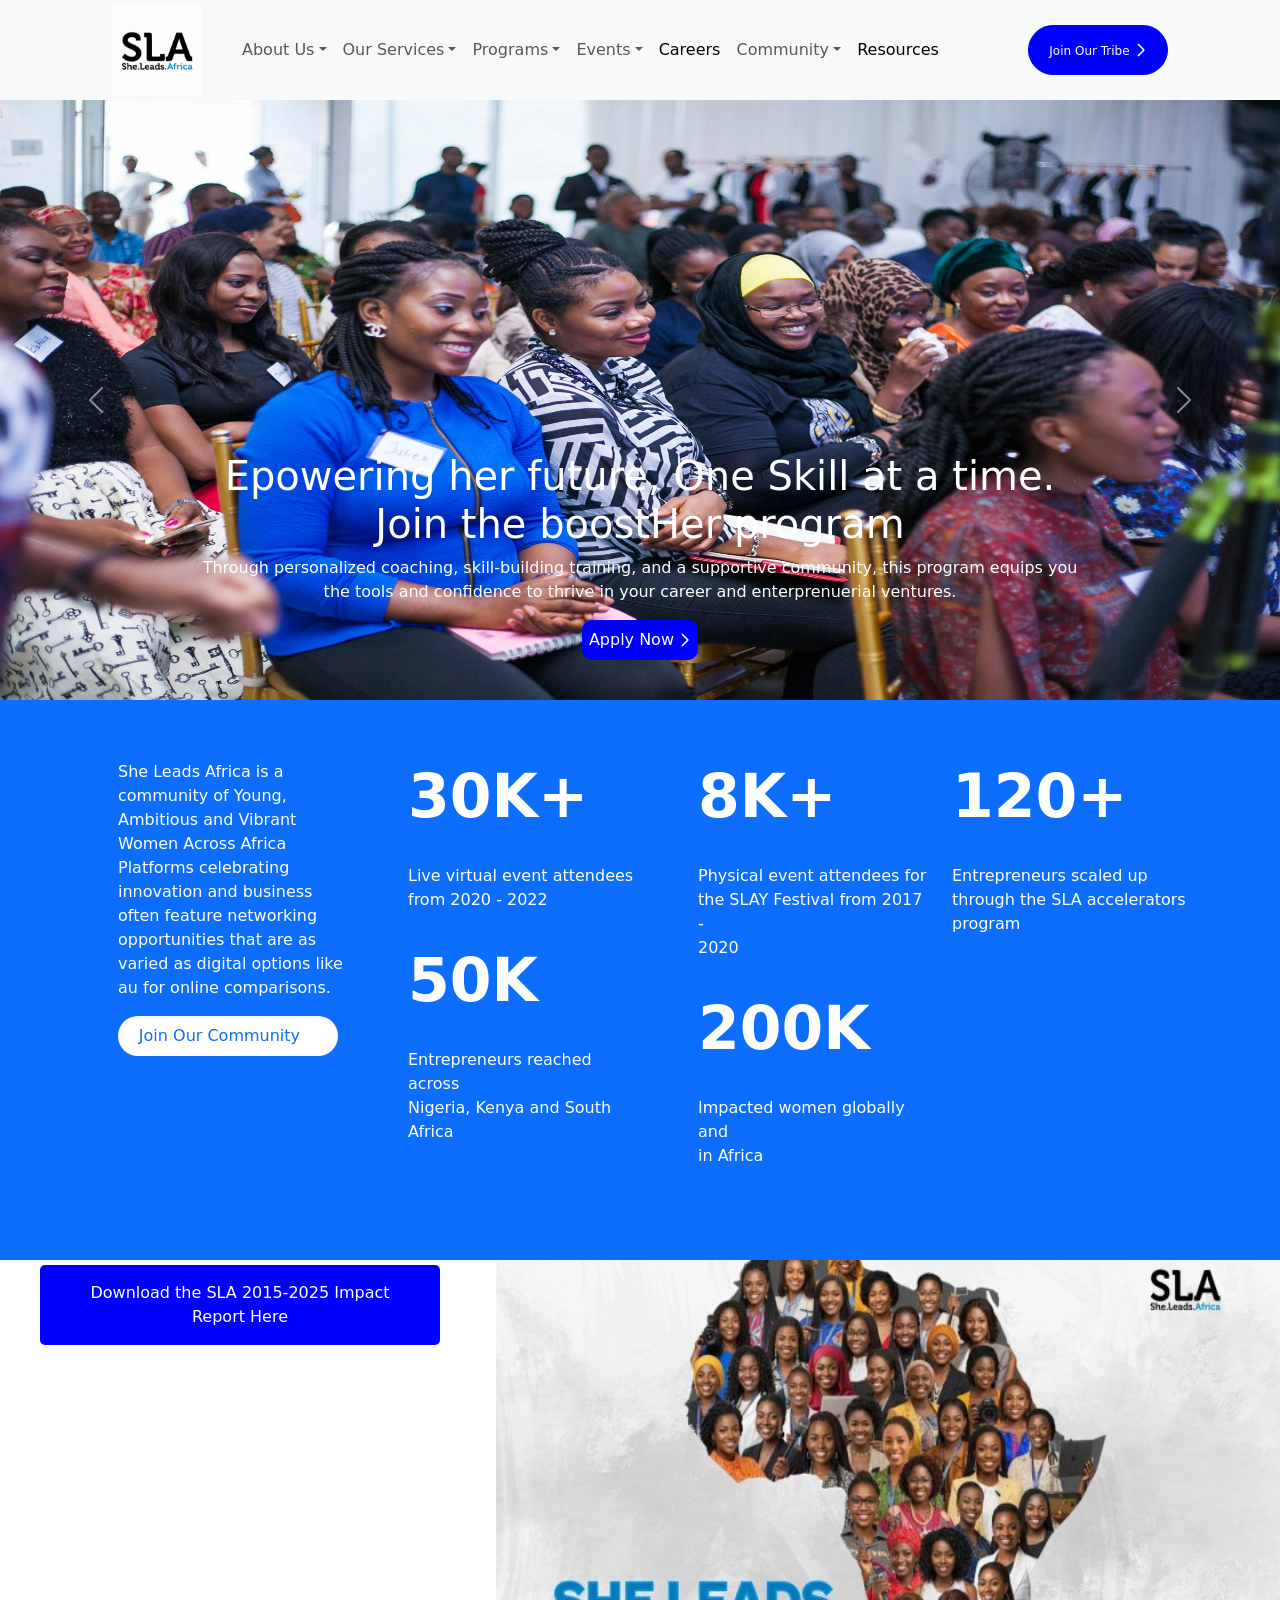
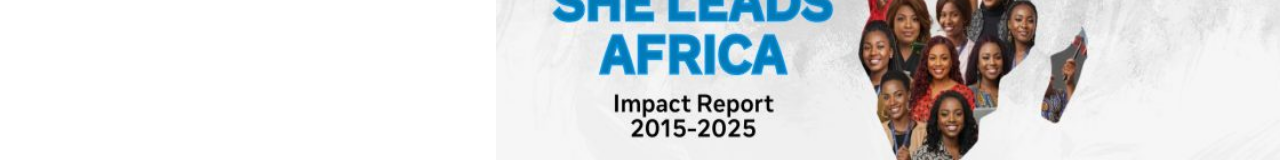
<file: index.html>
<!DOCTYPE html>
<html lang="en">

<head>
    <meta charset="UTF-8">
    <meta name="viewport" content="width=device-width, initial-scale=1.0">
    <title>sheleadsafrica</title>
    <link rel="stylesheet" href="index.css">
    <link href="https://cdn.jsdelivr.net/npm/bootstrap@5.3.8/dist/css/bootstrap.min.css" rel="stylesheet"
        integrity="sha384-sRIl4kxILFvY47J16cr9ZwB07vP4J8+LH7qKQnuqkuIAvNWLzeN8tE5YBujZqJLB" crossorigin="anonymous">
</head>

<body>
    <style>
        .navbar {
            padding: 0px 100px;
        }

        #navbar-nav {
            padding: 0px 0px;

        }

        .navbar {
            text-align: center;
            align-items: center;
        }

        .navbarbtn {
            display: flex;
            justify-content: space-between;
        }

        .navbarbtn button {
            background-color: blue;
            border: 1px solid blue;
            height: 50px;
            width: 140px;
            border-radius: 30px;
        }

        .navbarbtn a {
            text-align: center;
            color: white;
            text-decoration: none;
            font-size: 12px;
        }

        .container-fluid {
            align-items: center;
        }
    </style>





    <!-- navbar -->
    <nav class="navbar navbar-expand-lg bg-body-tertiary">
        <div class="container-fluid">
            <a class="navbar-brand" href="#"> <img width="90px" height="90px" src="./IMAGES/SLA LOGO.png"
                    alt="SLA LOGO"></a>
            <!-- <button class="navbar-toggler" type="button" data-bs-toggle="collapse"
                data-bs-target="#navbarSupportedContent" aria-controls="navbarSupportedContent" aria-expanded="false"
                aria-label="Toggle navigation">
                <span class="navbar-toggler-icon"></span>
            </button> -->
            <div class="collapse navbar-collapse" id="navbarSupportedContent">
                <ul id="navbar-nav" class="navbar-nav me-auto mb-2 mb-lg-0">
                    <li class="about-item dropdown ps-3">
                        <a class="nav-link dropdown-toggle" href="#" role="button" data-bs-toggle="dropdown"
                            aria-expanded="false">
                            About Us</a>
                        <ul class="dropdown-menu">
                            <li><a class="dropdown-item" href="#">Who We Are</a></li>
                            <li><a class="dropdown-item" href="#">Our Journey</a></li>
                        </ul>
                    </li>

                    <li class="ourservice-item dropdown">
                        <a class="nav-link dropdown-toggle" href="#" role="button" data-bs-toggle="dropdown"
                            aria-expanded="false">
                            Our Services</a>
                        <ul class="dropdown-menu">
                            <li><a class="dropdown-item" href="#">Action</a></li>
                            <li><a class="dropdown-item" href="#">Another action</a></li>
                        </ul>
                    </li>

                    <li class="programs-item dropdown">
                        <a class="nav-link dropdown-toggle" href="#" role="button" data-bs-toggle="dropdown"
                            aria-expanded="false">
                            Programs</a>
                        <ul class="dropdown-menu">
                            <li><a class="dropdown-item" href="#">Action</a></li>
                            <li><a class="dropdown-item" href="#">Another action</a></li>
                        </ul>
                    </li>

                    <li class="events-item dropdown">
                        <a class="nav-link dropdown-toggle" href="#" role="button" data-bs-toggle="dropdown"
                            aria-expanded="false">
                            Events</a>
                        <ul class="dropdown-menu">
                            <li><a class="dropdown-item" href="#">Action</a></li>
                            <li><a class="dropdown-item" href="#">Another action</a></li>
                            <li><a class="dropdown-item" href="#">Another action</a></li>
                            <li><a class="dropdown-item" href="#">Another action</a></li>
                            <li><a class="dropdown-item" href="#">Another action</a></li>
                        </ul>
                    </li>

                    <li class="nav-item">
                        <a class="nav-link active" aria-current="page" href="#">Careers</a>
                    </li>

                    <li class="community-item dropdown">
                        <a class="nav-link dropdown-toggle" href="#" role="button" data-bs-toggle="dropdown"
                            aria-expanded="false">
                            Community</a>
                        <ul class="dropdown-menu">
                            <li><a class="dropdown-item" href="#">Action</a></li>
                            <li><a class="dropdown-item" href="#">Another action</a></li>
                        </ul>
                    </li>

                    <li class="resources-item">
                        <a class="nav-link active" aria-current="page" href="#">Resources</a>
                    </li>
                </ul>
                <div class="navbarbtn" role="search">
                    <div class="navbarbtn">
                        <button><a href="">Join Our Tribe</a>
                            <svg xmlns="http://www.w3.org/2000/svg" width="12" height="24" viewBox="0 0 12 24">
                                <defs>
                                    <path id="SVG1pzpbdYY" fill="#fff"
                                        d="m7.588 12.43l-1.061 1.06L.748 7.713a.996.996 0 0 1 0-1.413L6.527.52l1.06 1.06l-5.424 5.425z" />
                                </defs>
                                <use fill-rule="evenodd" href="#SVG1pzpbdYY" transform="rotate(-180 5.02 9.505)" />
                            </svg>
                        </button>
                    </div>
                </div>
            </div>
        </div>
    </nav>

    <!-- carosel section -->
    <div id="carouselExampleCaptions" class="carousel slide">
        <!-- <div class="carousel-indicators">
            <button type="button" data-bs-target="#carouselExampleCaptions" data-bs-slide-to="0" class="active"
                aria-current="true" aria-label="Slide 1"></button>
            <button type="button" data-bs-target="#carouselExampleCaptions" data-bs-slide-to="1"
                aria-label="Slide 2"></button>
            <button type="button" data-bs-target="#carouselExampleCaptions" data-bs-slide-to="2"
                aria-label="Slide 3"></button>
        </div> -->
        <div class="carousel-inner">
            <div class="carousel-item active">
                <img height="600px" src="./IMAGES/background 1.jpg" class="d-block w-100" alt="...">
                <div class="carousel-caption d-none d-md-block">
                    <h1>Epowering her future, One Skill at a time. Join the boostHer program</h1>
                    <p>Through personalized coaching, skill-building training, and a supportive community, this program
                        equips you the tools and confidence to thrive in your career and enterprenuerial ventures.</p>

                    <button id="a-background1"><a href="">Apply Now</a>
                        <svg xmlns="http://www.w3.org/2000/svg" width="12" height="24" viewBox="0 0 12 24">
                            <defs>
                                <path id="SVG1pzpbdYY" fill="#fff"
                                    d="m7.588 12.43l-1.061 1.06L.748 7.713a.996.996 0 0 1 0-1.413L6.527.52l1.06 1.06l-5.424 5.425z" />
                            </defs>
                            <use fill-rule="evenodd" href="#SVG1pzpbdYY" transform="rotate(-180 5.02 9.505)" />
                        </svg>
                    </button>
                </div>
            </div>
            <div class="carousel-item">
                <img height="600px" src="./IMAGES/background 2.jpg" class="d-block w-100" alt="...">
                <div class="carousel-caption d-none d-md-block">
                    <h1>The #1 destination for resource and program catering to smart and ambitious African women</h1>
                    <button id="a-background2"><a href="">See Our Programs</a>
                        <svg xmlns="http://www.w3.org/2000/svg" width="12" height="24" viewBox="0 0 12 24">
                            <defs>
                                <path id="SVG1pzpbdYY" fill="#fff"
                                    d="m7.588 12.43l-1.061 1.06L.748 7.713a.996.996 0 0 1 0-1.413L6.527.52l1.06 1.06l-5.424 5.425z" />
                            </defs>
                            <use fill-rule="evenodd" href="#SVG1pzpbdYY" transform="rotate(-180 5.02 9.505)" />
                        </svg>
                    </button>
                </div>
            </div>
            <div class="carousel-item">
                <img height="600px" src="./IMAGES/background  3.jpg" class="d-block w-100" alt="...">
                <div class="carousel-caption d-none d-md-block">
                    <h1>Spark And Drive The Potential Of African Women. Sign Up For Our Newsletter.</h1>
                    <p>She Leads Africa and has empowerinf newsletter that support you in making your dream a reality!
                        We have plenty of informative resoureces plus plenty of inspiring stories to motivate you on
                        your journey. Sign up now let's start turning your dream into reality together.</p>
                    <button id="a-background3"><a href="">Sign Up</a>
                        <svg xmlns="http://www.w3.org/2000/svg" width="12" height="24" viewBox="0 0 12 24">
                            <defs>
                                <path id="SVG1pzpbdYY" fill="#fff"
                                    d="m7.588 12.43l-1.061 1.06L.748 7.713a.996.996 0 0 1 0-1.413L6.527.52l1.06 1.06l-5.424 5.425z" />
                            </defs>
                            <use fill-rule="evenodd" href="#SVG1pzpbdYY" transform="rotate(-180 5.02 9.505)" />
                        </svg>
                    </button>
                </div>
            </div>

        </div>
        <button class="carousel-control-prev" type="button" data-bs-target="#carouselExampleCaptions"
            data-bs-slide="prev">
            <span class="carousel-control-prev-icon" aria-hidden="true"></span>
            <span class="visually-hidden">Previous</span>
        </button>
        <button class="carousel-control-next" type="button" data-bs-target="#carouselExampleCaptions"
            data-bs-slide="next">
            <span class="carousel-control-next-icon" aria-hidden="true"></span>
            <span class="visually-hidden">Next</span>
        </button>
    </div>

    <!-- GRID WITH ITS RESPONSIVENESS IN BOOTSTRAP -->
    <div class="container-fluid">
        <div id="firstgrid" class="row  bg-primary">
            <div id="first-col" class="col-3 ps-5">
                <p class="text-white">She Leads Africa is a community of Young, Ambitious and Vibrant Women Across
                    Africa Platforms celebrating innovation and business often feature networking opportunities that are
                    as varied as digital options like au for online comparisons.</p>
                <button id="gridbutton" class="btn text-primary">Join Our Community <svg
                        xmlns="http://www.w3.org/2000/svg" width="12" height="24" viewBox="0 0 12 24">
                        <defs>
                            <path id="SVG1pzpbdYY" fill="#fff"
                                d="m7.588 12.43l-1.061 1.06L.748 7.713a.996.996 0 0 1 0-1.413L6.527.52l1.06 1.06l-5.424 5.425z" />
                        </defs>
                        <use fill-rule="evenodd" href="#SVG1pzpbdYY" transform="rotate(-180 5.02 9.505)" />
                    </svg></button>
            </div>
            <div class="col-3 ps-5">
                <h1 id="gridheading" class="30k text-white pb-4"> 30K+</h1>
                <p class="30kpara text-white pb-3">Live virtual event attendees <br> from 2020 - 2022</p>
                <h1 id="gridheading" class="50k text-white pb-4">50K</h1>
                <p class="50kpara text-white pb-3">Entrepreneurs reached across <br> Nigeria, Kenya and South <br>
                    Africa</p>
            </div>
            <div class="col-3 ps-5">
                <h1 id="gridheading" class="8k text-white pb-4"> 8K+</h1>
                <P class="8kpara text-white pb-3">Physical event attendees for <br> the SLAY Festival from 2017 -<br>
                    2020</P>
                <h1 id="gridheading" class="200k text-white pb-4">200K</h1>
                <p class="200kkpara text-white pb-3">Impacted women globally and <br> in Africa</p>
            </div>
            <div class="col-3 ps-(-5)">
                <h1 id="gridheading" class="120+ text-white pb-4"> 120+</h1>
                <p class="120para text-white">Entrepreneurs scaled up<br> through the SLA accelerators<br> program</p>
            </div>
        </div>
    </div>

    <!-- flex -->
    

    <div class="d-flex">
        <div class="flex-shrink-0">
            <button id="download"> <a href="">Download the SLA 2015-2025 Impact <br> Report Here</a></button>
        </div>
        <div class="flex-grow-1 ms-3">
            <img height="500px" width="800px" src="./IMAGES/sheleadsafrica map.jpg" alt="">
        </div>
    </div>







    <script src="https://cdn.jsdelivr.net/npm/bootstrap@5.3.8/dist/js/bootstrap.bundle.min.js"
        integrity="sha384-FKyoEForCGlyvwx9Hj09JcYn3nv7wiPVlz7YYwJrWVcXK/BmnVDxM+D2scQbITxI"
        crossorigin="anonymous"></script>
</body>

</html>
</file>
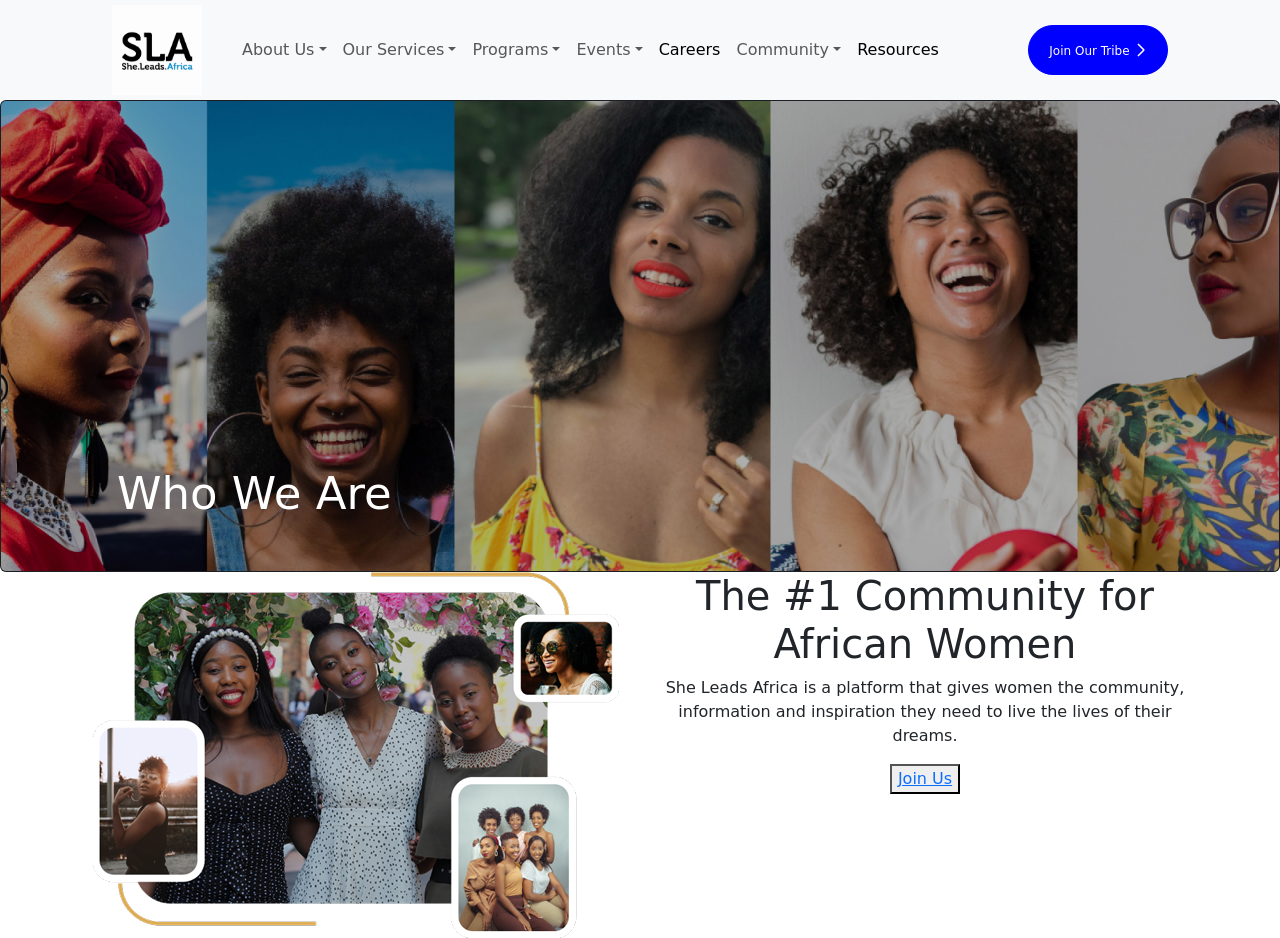
<file: aboutus.html>
<!DOCTYPE html>
<html lang="en">

<head>
    <meta charset="UTF-8">
    <meta name="viewport" content="width=device-width, initial-scale=1.0">
    <title>about us</title>
    <link rel="stylesheet" href="index.css">
    <link href="https://cdn.jsdelivr.net/npm/bootstrap@5.3.8/dist/css/bootstrap.min.css" rel="stylesheet"
        integrity="sha384-sRIl4kxILFvY47J16cr9ZwB07vP4J8+LH7qKQnuqkuIAvNWLzeN8tE5YBujZqJLB" crossorigin="anonymous">
</head>

<body>

    <style>
        .navbar {
            padding: 0px 100px;
        }

        #navbar-nav {
            padding: 0px 0px;

        }

        .navbar {
            text-align: center;
            align-items: center;
        }

        .navbarbtn {
            display: flex;
            justify-content: space-between;
        }

        .navbarbtn button {
            background-color: blue;
            border: 1px solid blue;
            height: 50px;
            width: 140px;
            border-radius: 30px;
        }

        .navbarbtn a {
            text-align: center;
            color: white;
            text-decoration: none;
            font-size: 12px;
        }

        .container-fluid {
            align-items: center;
        }

    </style>


    <!-- navbar -->
    <nav class="navbar navbar-expand-lg bg-body-tertiary">
        <div class="container-fluid">
            <a class="navbar-brand" href="#"> <img width="90px" height="90px" src="./IMAGES/SLA LOGO.png"
                    alt="SLA LOGO"></a>
            <!-- <button class="navbar-toggler" type="button" data-bs-toggle="collapse"
                data-bs-target="#navbarSupportedContent" aria-controls="navbarSupportedContent" aria-expanded="false"
                aria-label="Toggle navigation">
                <span class="navbar-toggler-icon"></span>
            </button> -->
            <div class="collapse navbar-collapse" id="navbarSupportedContent">
                <ul id="navbar-nav" class="navbar-nav me-auto mb-2 mb-lg-0">
                    <li class="about-item dropdown ps-3">
                        <a class="nav-link dropdown-toggle" href="#" role="button" data-bs-toggle="dropdown"
                            aria-expanded="false">
                            About Us</a>
                        <ul class="dropdown-menu">
                            <li><a class="dropdown-item" href="#">Who We Are</a></li>
                            <li><a class="dropdown-item" href="#">Our Journey</a></li>
                        </ul>
                    </li>

                    <li class="ourservice-item dropdown">
                        <a class="nav-link dropdown-toggle" href="#" role="button" data-bs-toggle="dropdown"
                            aria-expanded="false">
                            Our Services</a>
                        <ul class="dropdown-menu">
                            <li><a class="dropdown-item" href="#">Action</a></li>
                            <li><a class="dropdown-item" href="#">Another action</a></li>
                        </ul>
                    </li>

                    <li class="programs-item dropdown">
                        <a class="nav-link dropdown-toggle" href="#" role="button" data-bs-toggle="dropdown"
                            aria-expanded="false">
                            Programs</a>
                        <ul class="dropdown-menu">
                            <li><a class="dropdown-item" href="#">Action</a></li>
                            <li><a class="dropdown-item" href="#">Another action</a></li>
                        </ul>
                    </li>

                    <li class="events-item dropdown">
                        <a class="nav-link dropdown-toggle" href="#" role="button" data-bs-toggle="dropdown"
                            aria-expanded="false">
                            Events</a>
                        <ul class="dropdown-menu">
                            <li><a class="dropdown-item" href="#">Action</a></li>
                            <li><a class="dropdown-item" href="#">Another action</a></li>
                            <li><a class="dropdown-item" href="#">Another action</a></li>
                            <li><a class="dropdown-item" href="#">Another action</a></li>
                            <li><a class="dropdown-item" href="#">Another action</a></li>
                        </ul>
                    </li>

                    <li class="nav-item">
                        <a class="nav-link active" aria-current="page" href="#">Careers</a>
                    </li>

                    <li class="community-item dropdown">
                        <a class="nav-link dropdown-toggle" href="#" role="button" data-bs-toggle="dropdown"
                            aria-expanded="false">
                            Community</a>
                        <ul class="dropdown-menu">
                            <li><a class="dropdown-item" href="#">Action</a></li>
                            <li><a class="dropdown-item" href="#">Another action</a></li>
                        </ul>
                    </li>

                    <li class="resources-item">
                        <a class="nav-link active" aria-current="page" href="#">Resources</a>
                    </li>
                </ul>
                <div class="navbarbtn" role="search">
                    <div class="navbarbtn">
                        <button><a href="">Join Our Tribe</a>
                            <svg xmlns="http://www.w3.org/2000/svg" width="12" height="24" viewBox="0 0 12 24">
                                <defs>
                                    <path id="SVG1pzpbdYY" fill="#fff"
                                        d="m7.588 12.43l-1.061 1.06L.748 7.713a.996.996 0 0 1 0-1.413L6.527.52l1.06 1.06l-5.424 5.425z" />
                                </defs>
                                <use fill-rule="evenodd" href="#SVG1pzpbdYY" transform="rotate(-180 5.02 9.505)" />
                            </svg>
                        </button>
                    </div>
                </div>
            </div>
        </div>
    </nav>

    <!-- hero section 1 -->
    <div class="card text-bg-dark height-100%">
        <img src="./IMAGES/image 1.jpg" class="card-img" alt="...">
        <div class="card-img-overlay">
            <h5 class="card-title">Who We Are</h5>
        </div>
    </div>
    <!-- hero section 2 -->
    <div class="container text-center">
        <div class="row">
            <div class="col">
                <img src="./IMAGES/image 2.png" alt="">
            </div>
            <div class="col">
                <h1>The #1 Community for African Women</h1>
                <p>She Leads Africa is a platform that gives women the community, information and inspiration they need to live the lives of their dreams.</p>
                <button><a href="">Join Us</a></button>
            </div>
        </div>
    </div>



</body>

</html>
</file>
<file: index.css>
.thank {
    display: inline-flex;

}

#a-background1 {
    background-color: blue;
    color: white;
    border: solid 1px blue;
    border-radius: 10px;
    text-decoration: none;
    height: 40px;
    width: 100pz;
}

#a-background1 a {
    color: white;
    text-decoration: none;
}

#a-background2 {
    background-color: blue;
    color: white;
    border: solid 1px blue;
    border-radius: 10px;
    text-decoration: none;
    height: 40px;
    width: 100pz;
}

#a-background2 a {
    color: white;
    text-decoration: none;
}

#a-background3 {
    background-color: blue;
    color: white;
    border: solid 1px blue;
    border-radius: 10px;
    text-decoration: none;
    height: 40px;
    width: 100pz;
}

#a-background3 a {
    color: white;
    text-decoration: none;
}

/* grid */

#firstgrid {
    padding: 60px 50px 60px 70px;
}

#gridbutton {
    width: 220px;
    height: 40px;
    border-radius: 50px;
    color: white;
    background-color: white;
}

#gridheading {
    font-size: 60px;
    font-weight: 700;
}

/* flex */

#download {
    background-color: blue;
    color: white;
    margin: 5px 40px;
    border: solid 0px blue;
    border-radius: 5px;
    width: 400px;
    height: 80px;
}

#download a {
    color: white;
    text-decoration: none;
}

/* HERO SECCTION 1 */
.card-title {
    color: white;
    margin-top: 350px;
    font-size: 45px;
    padding-left: 100px;
}

.card-img {
    object-fit: cover;
    height: 470px;
}

/* HERO SECTION 2 */
</file>
